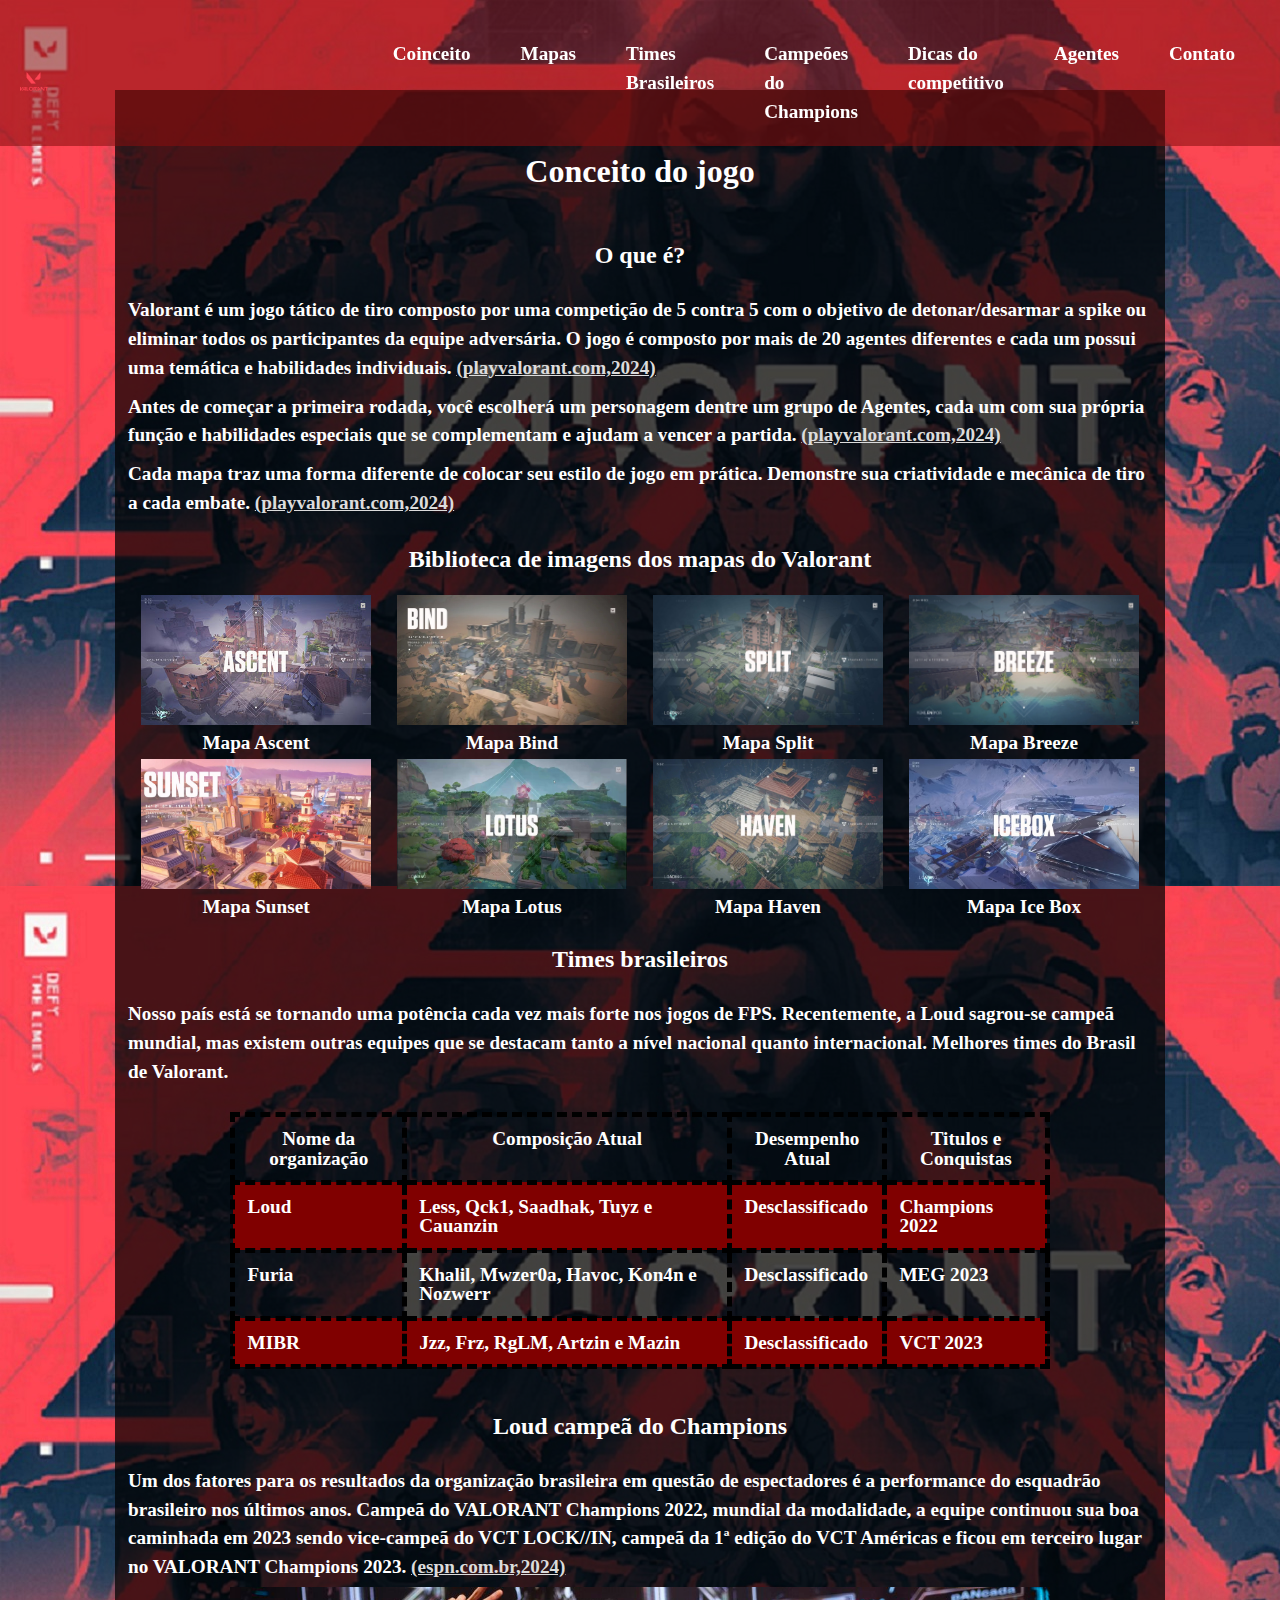
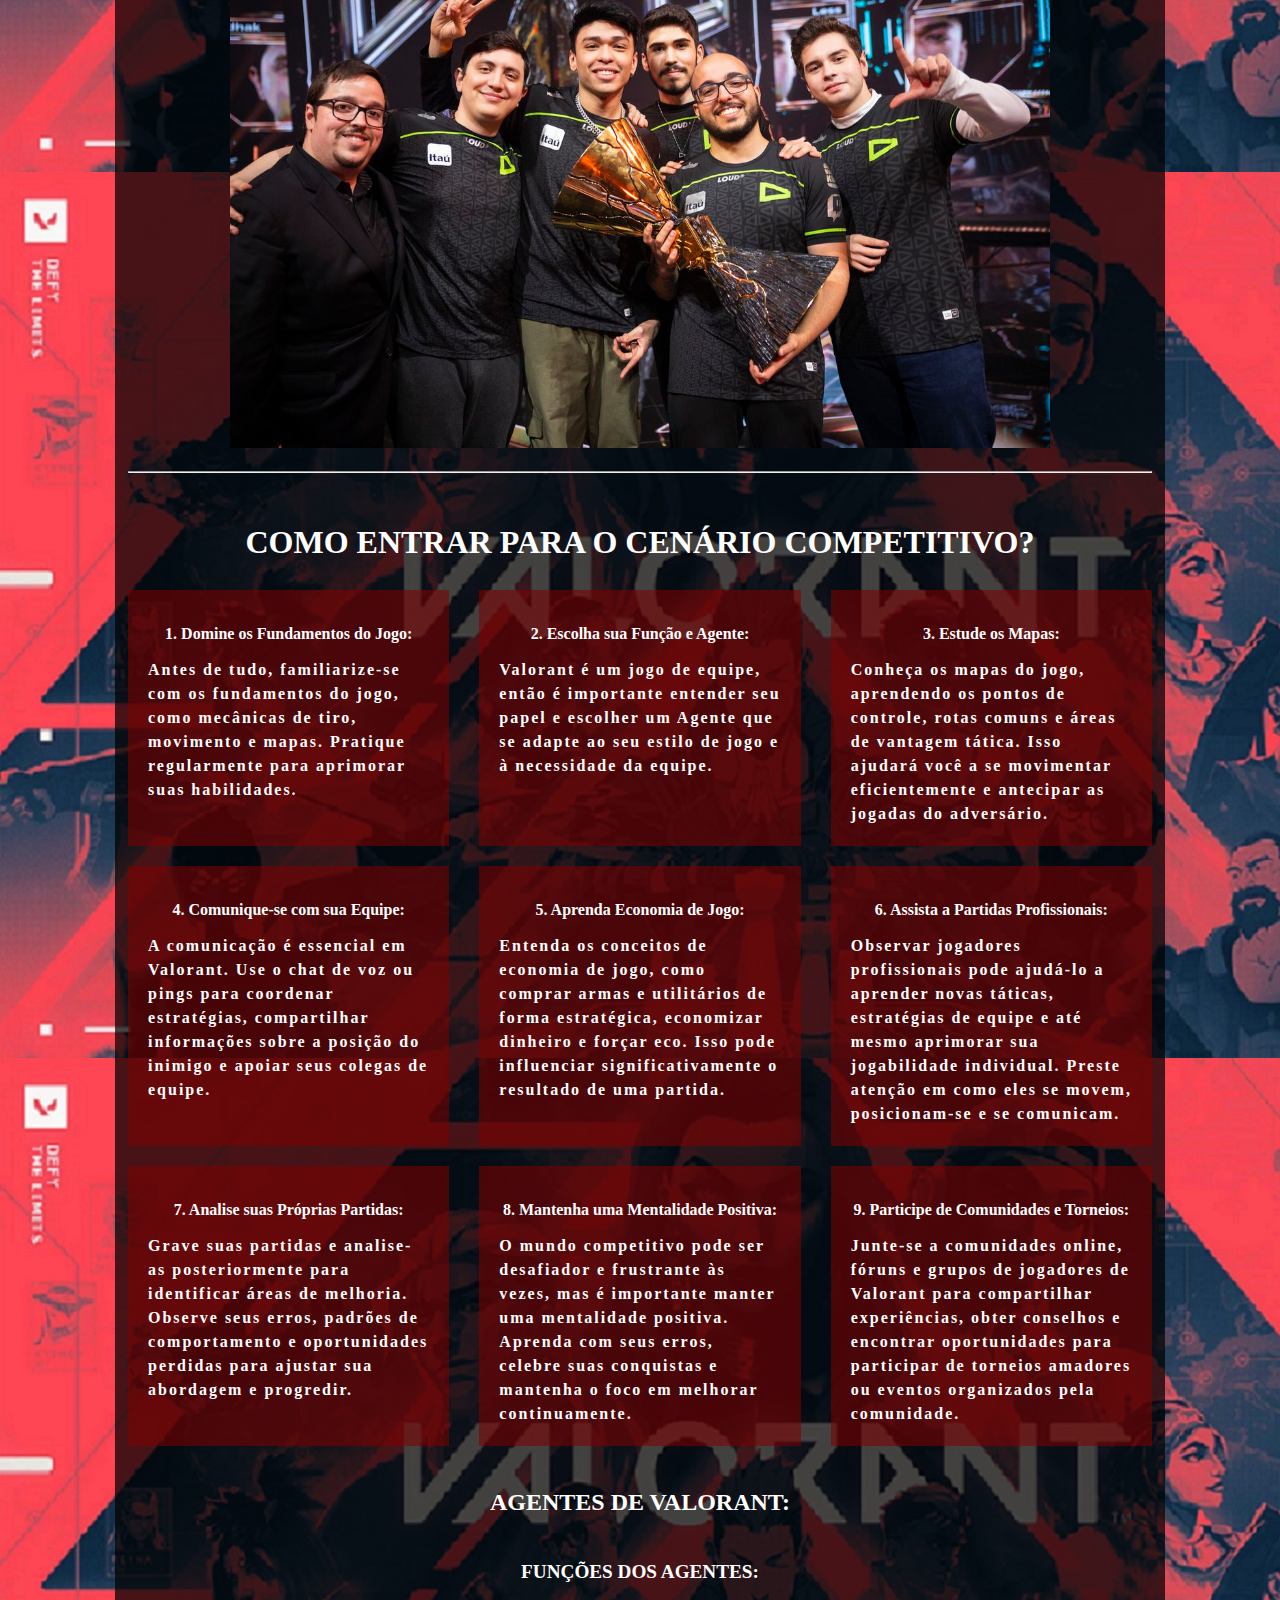
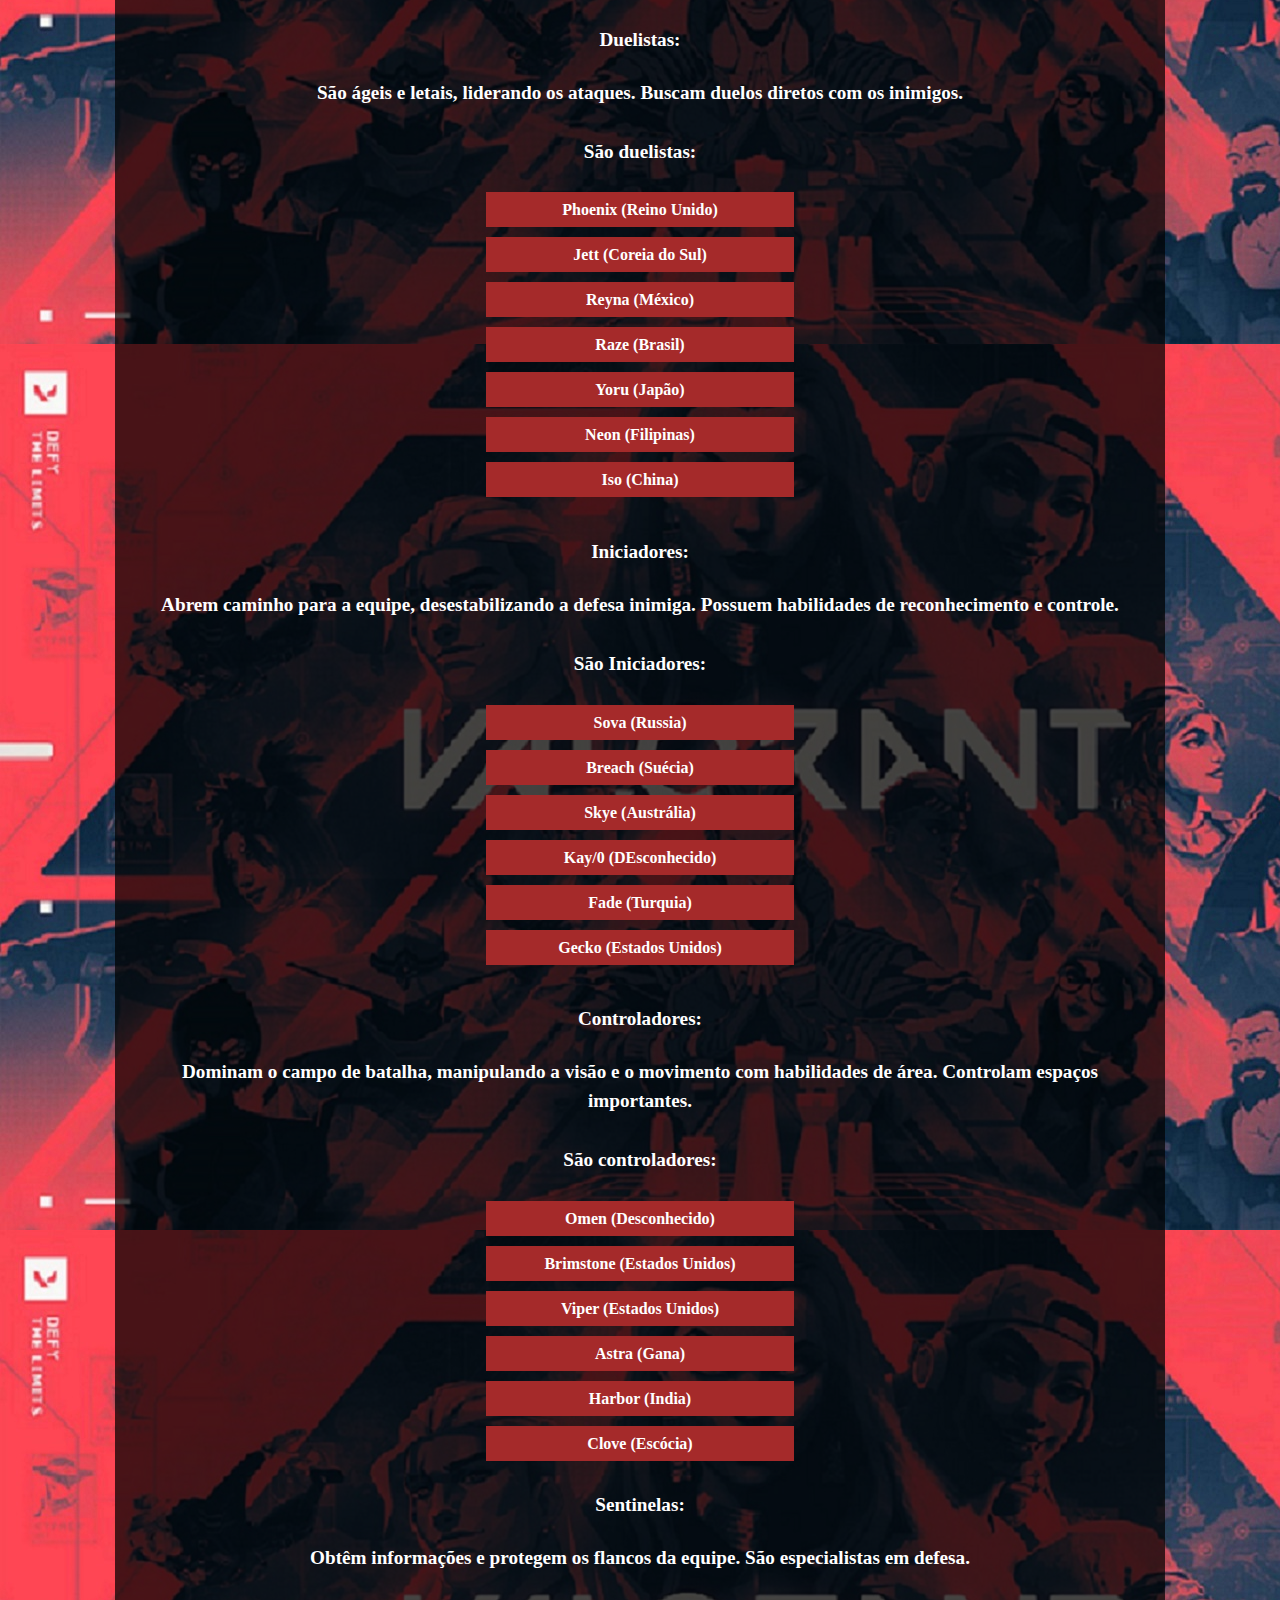
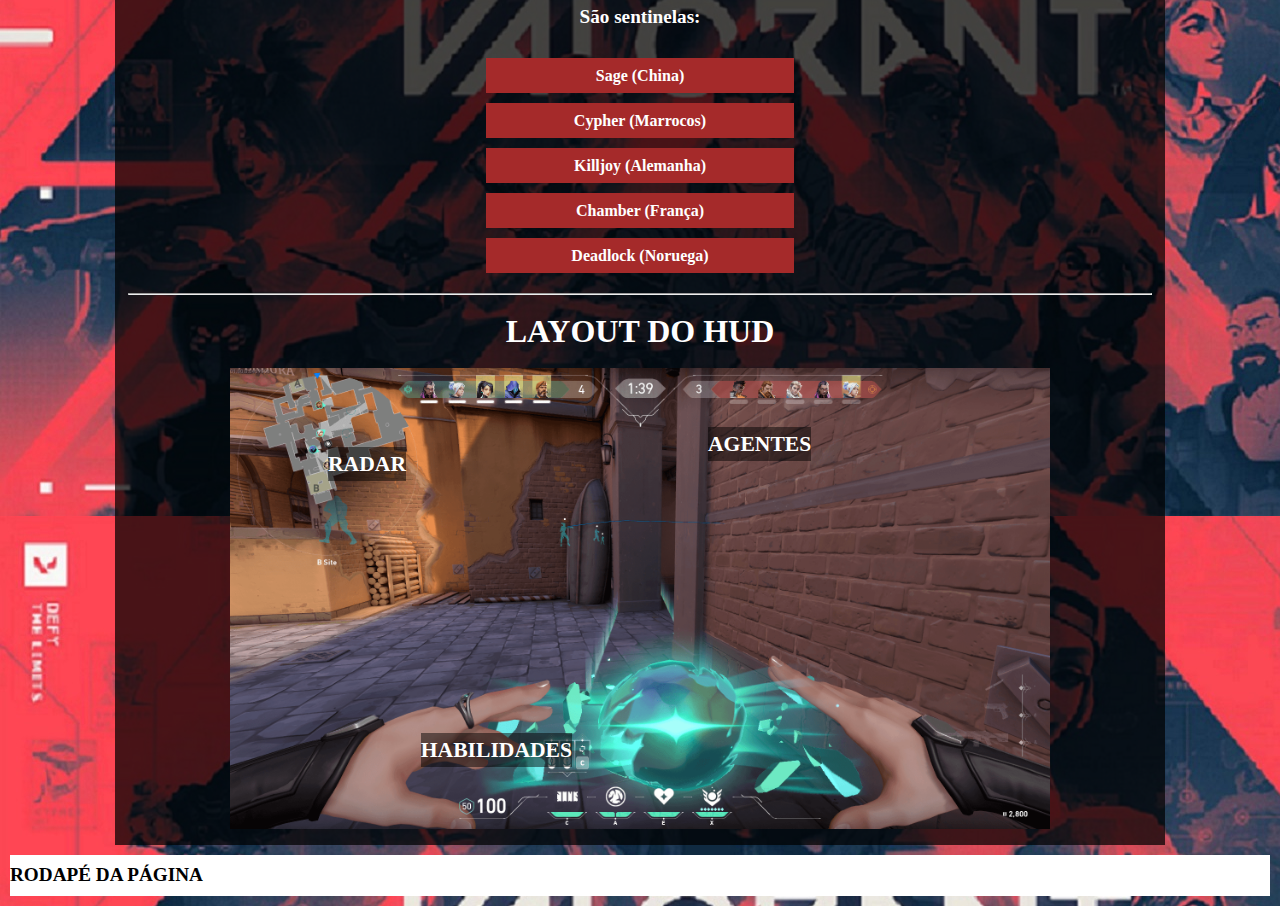
<file: index.html>
<!DOCTYPE html>
<html lang="pt-br">
<head>
    <meta charset="UTF-8">
    <meta name="viewport" content="width=device-width, initial-scale=1.0">
    <title>VALORANT.site</title>
    <link rel="stylesheet" href="css/reset.css">
    <link rel="stylesheet" href="css/estilo.css">
    <link rel="shortcut icon" href="img/favicon.png" type="image/x-icon">
</head>
<body>
   <header class="cabecalho">
      <div class="logo">
         <img class="imglogo" src="img/logovalorant.png" alt="Logo do Valorant">
      </div>
      <div>
         <nav id="menu">
            <input type="checkbox" id="menu-toggle">
            <label for="menu-toggle" id="menu-icon">&#9776;</label>
            <ul>
               <li><a href="#conceito" onclick="document.getElementById('menu-toggle').click()">Coinceito</a></li> 
               <li><a href="#imagens" onclick="document.getElementById('menu-toggle').click()">Mapas</a></li>
               <li><a href="#times" onclick="document.getElementById('menu-toggle').click()">Times Brasileiros</a></li>
               <li><a href="#loud" onclick="document.getElementById('menu-toggle').click()">Campeões do Champions</a></li>
               <li><a href="#cena" onclick="document.getElementById('menu-toggle').click()">Dicas do competitivo</a></li>
               <li><a href="#per" onclick="document.getElementById('menu-toggle').click()">Agentes</a></li>  
               <li><a href="contato.html" onclick="document.getElementById('menu-toggle').click()">Contato</a></li>  
            </ul>  
         </nav>
      </div>
   </header>
   <main>
      <section id="conceito">
         <h1 class="titulos" > Conceito do jogo</h1>
         <h2 class="titulos"> O que é? </h2>
         <div>
            <p> Valorant é um jogo tático de tiro composto por uma competição de 5 contra 5 com o objetivo de detonar/desarmar a spike ou eliminar todos os participantes da equipe adversária. O jogo é composto por mais de 20 agentes diferentes e cada um possui uma temática e habilidades individuais.
            <a class="link" href="https://playvalorant.com/pt-br/news/announcements/beginners-guide/" target="_blank">(playvalorant.com,2024)</a> 
            </p>
            
            <p> Antes de começar a primeira rodada, você escolherá um personagem dentre um grupo de Agentes, cada um com sua própria função e habilidades especiais que se complementam e ajudam a vencer a partida.
            <a class="link" href="https://playvalorant.com/pt-br/news/announcements/beginners-guide/" target="_blank">(playvalorant.com,2024)</a>  
            </p>

            <p> Cada mapa traz uma forma diferente de colocar seu estilo de jogo em prática. Demonstre sua criatividade e mecânica de tiro a cada embate. 
            <a class="link" href="https://playvalorant.com/pt-br/news/announcements/beginners-guide/" target="_blank">(playvalorant.com,2024)</a>  
            </p>
         </div>
      </section>
      <section>
         <h2 class="titulos" class="aio" id="imagens">Biblioteca de imagens dos mapas do Valorant</h2>
         <div class="linha">
            <div class="col-3">
               <div>
                  <img class="imggaleria" src="img/ascent.jpg" alt="Capa do mapa Ascent do Valorant">
               </div>  
            <p>Mapa Ascent</p> 
            </div>
            <div class="col-3">
               <div>
                  <img class="imggaleria" src="img/bind.jpg" alt="Capa do mapa Bind do Valorant">
               </div>  
            <p> Mapa Bind </p>
            </div>
            <div class="col-3">
               <div>
                  <img class="imggaleria" src="img/split.jpg" alt="Capa do mapa Split do Valorant">
               </div>
            <p>Mapa Split</p>
            </div>
            <div class="col-3">
              <div> 
                  <img class="imggaleria" src="img/breeze.jpg" alt="Capa do mapa Breeze do Valorant">
               </div>
            <p>Mapa Breeze</p>
            </div>                  
            <div class="col-3">
               <div>
                  <img class="imggaleria" src="img/sunset.png" alt="Capa do mapa Ice Box do Valorant">
               </div>
            <p>Mapa Sunset</p>
            </div>            
            <div class="col-3">
               <div>
                  <img class="imggaleria" src="img/lotus.jpg" alt="Capa do mapa Lotus do Valorant">
               </div>
            <p>Mapa Lotus</p>
            </div>
            <div class="col-3">
               <div>
                  <img class="imggaleria" src="img/haven.jpg" alt="Capa do mapa Haven do Valorant">
               </div>
            <p>Mapa Haven</p>
            </div>
            <div class="col-3">
               <div>
                  <img class="imggaleria" src="img/icebox.jpg" alt="Capa do mapa Ice Box do Valorant">
               </div>
            <p>Mapa Ice Box</p>
            </div>
         </div>
      </section>
      <section id="times">
       <h2 class="titulos">Times brasileiros</h2>
         <p>Nosso país está se tornando uma potência cada vez mais forte nos jogos de FPS. Recentemente, a Loud sagrou-se campeã mundial, mas existem outras equipes que se destacam tanto a nível nacional quanto internacional. Melhores times do Brasil de Valorant.
         </p>
         
         <table class="tabela">

            <tr>
               <th>Nome da organização</th>
               <th>Composição Atual</th>
               <th>Desempenho Atual</th>
               <th>Titulos e Conquistas</th>
            </tr>

            <tr>
               <td>Loud</td>
               <td>Less, Qck1, Saadhak, Tuyz e Cauanzin</td>
               <td>Desclassificado</td>
               <td>Champions 2022</td>
            </tr> 

            <tr>
               <td>Furia</td>
               <td>Khalil, Mwzer0a, Havoc, Kon4n e Nozwerr</td>
               <td>Desclassificado</td>
               <td>MEG 2023</td>
            </tr>

            <tr>
               <td>MIBR</td>
               <td>Jzz, Frz, RgLM, Artzin e Mazin</td>
               <td>Desclassificado</td>
               <td>VCT 2023</td>
            </tr>
         </table>       
      </section>
      <section id="loud">
         <div>
            <h2 class="titulos">Loud campeã do Champions</h2>
               <p>Um dos fatores para os resultados da organização brasileira em questão de espectadores é a performance do esquadrão brasileiro nos últimos anos. Campeã do VALORANT Champions 2022, mundial da modalidade, a equipe continuou sua boa caminhada em 2023 sendo vice-campeã do VCT LOCK//IN, campeã da 1ª edição do VCT Américas e ficou em terceiro lugar no VALORANT Champions 2023. 
               <a class="link" href="https://www.espn.com.br/esports/artigo/_/id/13208589/valorant-loud-foi-equipe-mais-assistida-competitivo-2023" target="_blank">(espn.com.br,2024)</a> 
               </p>
            <figure>
               <img class="img1" src="img/champions2022.jpeg" alt="Time da loud no Champions 2022">
            </figure>
            <hr> 
         </div>
      </section>
      <section id="cena">
         <h1 class="titulos"> COMO ENTRAR PARA O CENÁRIO COMPETITIVO? </h1>
         <div class="cards">
            <div class="card">
               <h5 class="titulos"> 1. Domine os Fundamentos do Jogo: </h5> 
                  <lu> Antes de tudo, familiarize-se com os fundamentos do jogo, como mecânicas de tiro, movimento e mapas. Pratique regularmente para aprimorar suas habilidades.              
                  </lu>
            </div>
            <div class="card">  
                  <h5 class="titulos"> 2. Escolha sua Função e Agente: </h5>   
                  <lu> 
                  Valorant é um jogo de equipe, então é importante entender seu papel e escolher um Agente que se adapte ao seu estilo de jogo e à necessidade da equipe.
                  </lu>
            </div>
            <div class="card">
                  <h5 class="titulos"> 3. Estude os Mapas: </h5>
                  <lu>
                  Conheça os mapas do jogo, aprendendo os pontos de controle, rotas comuns e áreas de vantagem tática. Isso ajudará você a se movimentar eficientemente e antecipar as jogadas do adversário.
                  </lu>
            </div>
            <div class="card">
                  <h5 class="titulos"> 4. Comunique-se com sua Equipe: <h5>      
                     <lu>
                     A comunicação é essencial em Valorant. Use o chat de voz ou pings para coordenar estratégias, compartilhar informações sobre a posição do inimigo e apoiar seus colegas de equipe.
                     </lu>
            </div>
            <div class="card">
               <h5 class="titulos"> 5. Aprenda Economia de Jogo: </h5>   
                  <lu>
                  Entenda os conceitos de economia de jogo, como comprar armas e utilitários de forma estratégica, economizar dinheiro e forçar eco. Isso pode influenciar significativamente o resultado de uma partida.
                  </lu>
            </div>
            <div class="card">
               <h5 class="titulos"> 6. Assista a Partidas Profissionais: </h5>  
                  <lu>
                  Observar jogadores profissionais pode ajudá-lo a aprender novas táticas, estratégias de equipe e até mesmo aprimorar sua jogabilidade individual. Preste atenção em como eles se movem, posicionam-se e se comunicam.
                  </lu>
            </div>
            <div class="card">
               <h5 class="titulos"> 7. Analise suas Próprias Partidas: </h5>   
                  <lu> 
                     Grave suas partidas e analise-as posteriormente para identificar áreas de melhoria. Observe seus erros, padrões de comportamento e oportunidades perdidas para ajustar sua abordagem e progredir.
                  </lu>
            </div>
            <div class="card">
               <h5 class="titulos" > 8. Mantenha uma Mentalidade Positiva: </h5>   
                  <lu> 
                  O mundo competitivo pode ser desafiador e frustrante às vezes, mas é importante manter uma mentalidade positiva. Aprenda com seus erros, celebre suas conquistas e mantenha o foco em melhorar continuamente.
                  </lu>
            </div>
            <div class="card">
               <h5 class="titulos"> 9. Participe de Comunidades e Torneios: </h5>   
                  <lu>
                  Junte-se a comunidades online, fóruns e grupos de jogadores de Valorant para compartilhar experiências, obter conselhos e encontrar oportunidades para participar de torneios amadores ou eventos organizados pela comunidade.
                  </lu>
            </div>
         </div>
      </section>
      <section id="per">
         <div>
            <h2 class="titulos"> AGENTES DE VALORANT:</h2>
            <p class="titulos">FUNÇÕES DOS AGENTES:</p>
         </div>
         <div>
            <div class="agnt">
            <p class="titulos"> Duelistas: </p>
            <p>São ágeis e letais, liderando os ataques. Buscam duelos diretos com os inimigos.</p>
            <p class="classe">São duelistas:</p>
            </div>   
            <div class="tabela">
               <div class="agentes">
                  <ul>Phoenix (Reino Unido)</ul>
               </div>
               <div class="agentes">
                  <ul>Jett (Coreia do Sul)</ul>
               </div>   
               <div class="agentes">
                  <ul>Reyna (México)</ul>
               </div>   
               <div class="agentes">
                  <ul>Raze (Brasil)</ul>
               </div>   
               <div class="agentes">
                  <ul>Yoru (Japão)</ul>
               </div>
               <div class="agentes">
                  <ul>Neon (Filipinas)</ul>
               </div>   
               <div class="agentes">
                  <ul>Iso (China)</ul> 
               </div>    
            </div>
            <div class="agnt">
            <p class="titulos"> Iniciadores:</p>
            <p>Abrem caminho para a equipe, desestabilizando a defesa inimiga. Possuem habilidades de reconhecimento e controle.</p>
            <p class="classe">São Iniciadores: </p>
            </div>   
            <div class="tabela">
               <div class="agentes">
                  <ul>Sova (Russia)</ul>
               </div>
               <div class="agentes">
                  <ul>Breach (Suécia)</ul>
               </div>   
               <div class="agentes">
                  <ul>Skye (Austrália)</ul>
               </div>   
               <div class="agentes">
                  <ul>Kay/0 (DEsconhecido)</ul>
               </div>   
               <div class="agentes">
                  <ul>Fade (Turquia)</ul>
               </div>
               <div class="agentes">
                  <ul>Gecko (Estados Unidos)</ul>
               </div>
            </div>
            <div>
               <div class="agnt">
                  <p class="titulos">Controladores:</p>
                  <p>Dominam o campo de batalha, manipulando a visão e o movimento com habilidades de área. Controlam espaços importantes.</p>
                  <p class="classe">São controladores:</p>
               </div>
               <div class="agentes">
                  <ul>Omen (Desconhecido)</ul>
               </div>
               <div class="agentes">
                  <ul>Brimstone (Estados Unidos)</ul>
               </div>
               <div class="agentes">
                  <ul>Viper (Estados Unidos)</ul>
               </div>
               <div class="agentes">
                  <ul>Astra (Gana)</ul>
               </div>
               <div class="agentes">
                  <ul>Harbor (India)</ul>
               </div>
               <div class="agentes">
                  <ul>Clove (Escócia)</ul>
               </div>
            </div>
            <div>
               <div class="agnt">
                  <p class="titulos">Sentinelas:</p>
                  <p>Obtêm informações e protegem os flancos da equipe. São especialistas em defesa.</p>
                  <p class="classe">São sentinelas:</p>
               </div>
               <div class="tabela">
                  <div class="agentes">
                     <ul>Sage (China)</ul>
                  </div>
                  <div class="agentes">
                     <ul>Cypher (Marrocos)</ul>
                  </div>   
                  <div class="agentes">
                     <ul>Killjoy (Alemanha)</ul>
                  </div>   
                  <div class="agentes">
                     <ul>Chamber (França)</ul>
                  </div>   
                  <div class="agentes">
                     <ul>Deadlock (Noruega)</ul>
                  </div>    
            </div>
         </div>
         <hr>
      </section>
      <section>
         <div>
            <h1>LAYOUT DO HUD</h1>
            <div class="container"><img src="img/valorant-use-ability.png" alt="#" class="montagem">
            <div class="topleft"> <p class="monp"> RADAR</p></div>
            <div class="top"><p class="monp">AGENTES</p></div>
            <div class="midbottom"> <p class="monp">HABILIDADES</p></div>
         </div>
      </section>
   </main>
   <footer>
        <p>RODAPÉ DA PÁGINA</p>
   </footer>
</body>

</html>
</file>
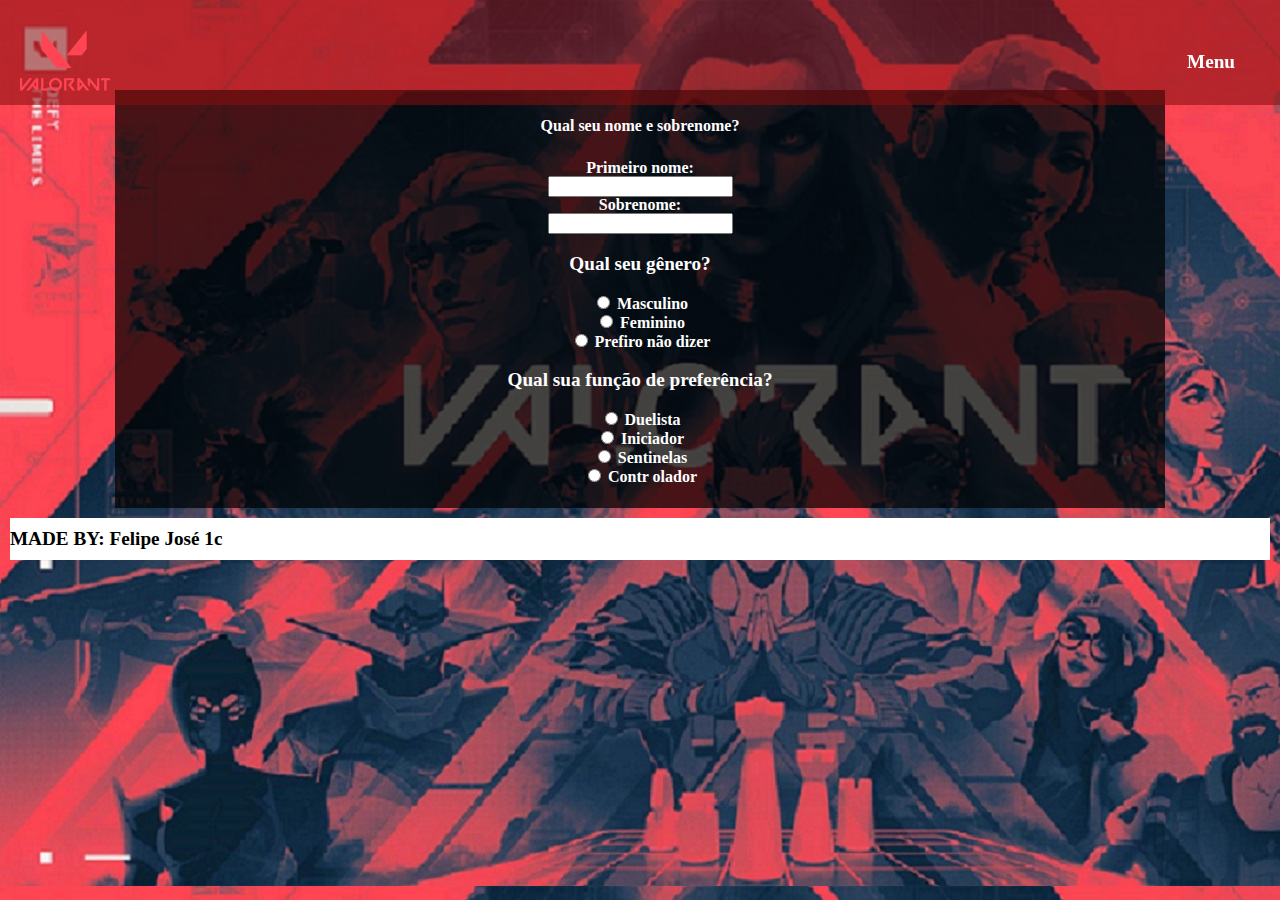
<file: contato.html>
<!DOCTYPE html>
<html lang="pt-br">
<head>
    <meta charset="UTF-8">
    <meta name="viewport" content="width=device-width, initial-scale=1.0">
    <title>VALORANT.site</title>
    <link rel="stylesheet" href="css/reset.css">
    <link rel="stylesheet" href="css/estilo.css">
    <link rel="shortcut icon" href="img/favicon.png" type="image/x-icon">
</head>
<body>
   <header class="cabecalho">
      <div class="logo">
         <img class="imglogo" src="img/logovalorant.png" alt="Logo do Valorant">
      </div>
      <div>
         <nav id="menu">
            <input type="checkbox" id="menu-toggle">
            <label for="menu-toggle" id="menu-icon">&#9776;</label>
            <ul>
               <li><a href="index.html" onclick="document.getElementById('menu-toggle').click()">Menu</a></li> 
            </ul>  
         </nav>
      </div>
   </header>
   <main>
      <section>
         <div class="titulos">
            Qual seu nome e sobrenome?
         </div>
         <div class="form">
            <form>
               <label for="fname">Primeiro nome:</label><br>
               <input type="text" id="fname" name="fname"><br>
               <label for="lname">Sobrenome:</label><br>
               <input type="text" id="lname" name="lname">
             </form>
         </div>
         <div class="titulos">
            <p>Qual seu gênero?</p>
         </div>
         <div class="form">
            <form>
               <input type="radio" id="masc" name="sexo" value="Masculino">
               <label for="masc">Masculino</label><br>
               <input type="radio" id="fem" name="sexo" value="Feminino">
               <label for="fem">Feminino</label><br>
               <input type="radio" id="nao" name="sexo" value="Nao">
               <label for="nao">Prefiro não dizer</label>
            </form>
         </div>
         <div class="titulos">
            <p>Qual sua função de preferência?</p>
         </div>
         <div>
            <form class="form">
               <input type="radio" id="Duelista" name="Função" value="Duelista">
               <label for="Duelista">Duelista</label><br>
               <input type="radio" id="Iniciador" name="Função" value="Iniciador">
               <label for="Iniciador">Iniciador</label><br>
               <input type="radio" id="sentinelas" name="Função" value="sentinelas">
               <label for="sentinelas">Sentinelas</label><br>
               <input type="radio" id="Controlador" name="Função" value="Controlador">
               <label for="Controlador">Contr olador</label>
            </form>
         </div>
      </section>
   </main>
   <footer>
      <p>MADE BY: Felipe José 1c</p>
   </footer>
</body>
</html>
</file>
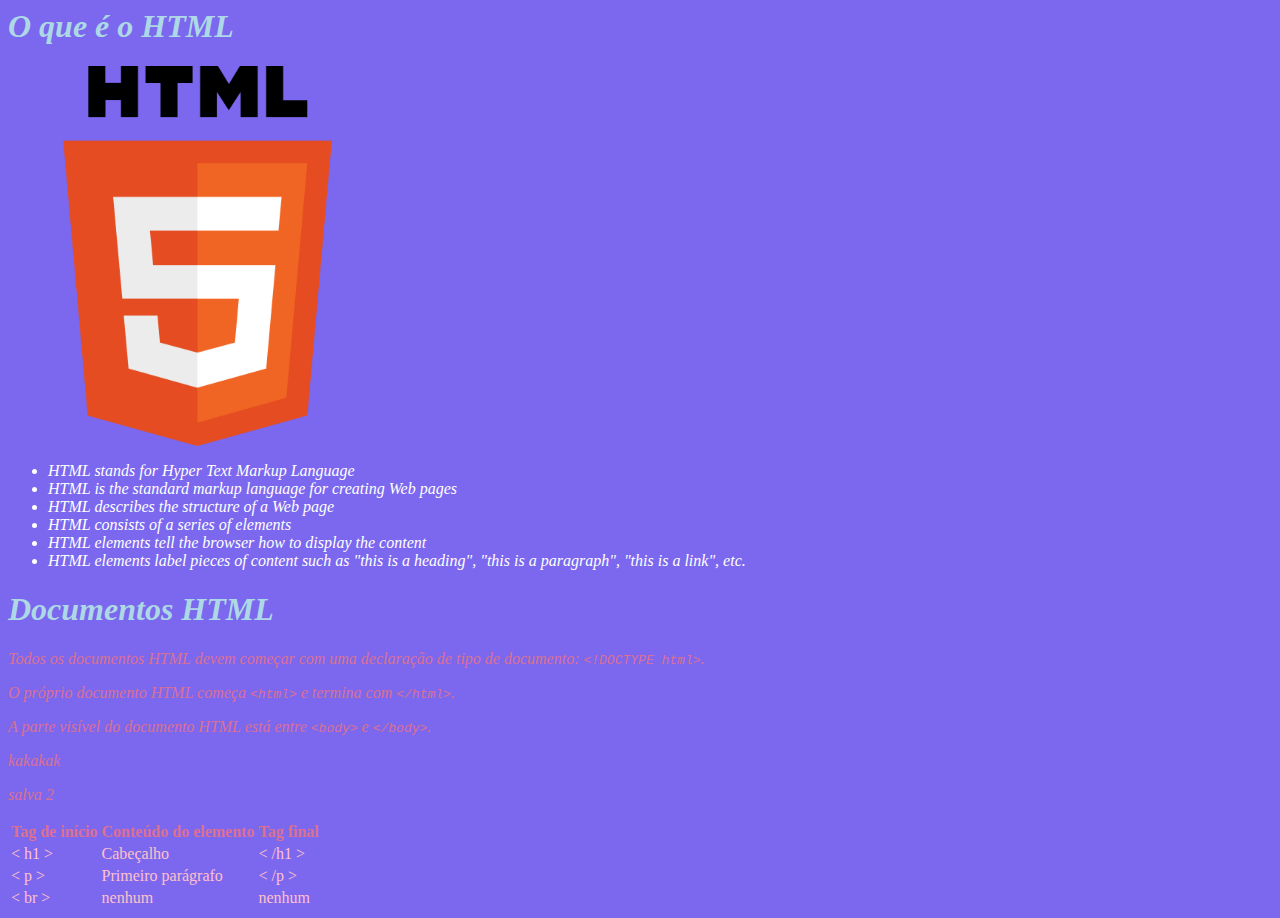
<file: cssinterno_externo.html>
<html lang="PT-BR">
    <head>
<meta http-equiv="Content-Type" content="text/html;charset=UTF-8">
<meta name="viewport" content="width=device-width, initial-scale=1.0">
        <title>MEU SITEZIN</title>
    </head>
    <body>
      <style>
        body {
        background-color: #7B68EE;
        font-style: italic;
        font-family: Cambria, Cochin, Georgia, Times, 'Times New Roman', serif;
        }
        h1{color:lightblue
        }
        li{color:white

        }
        th{ color:palevioletred

        }
        p{
          color: palevioletred

        }
        td{color:pink
        }
        img{
          width: 30%;
        }
      </style>
        <h1>O que é o HTML</h1>
        <img src="img/Logotipo html.png" alt="Logotipo do Html5 laranja">
        <ul>
            <li> HTML stands for Hyper Text Markup Language</li>
            <li>HTML is the standard markup language for creating Web pages</li>
            <li>HTML describes the structure of a Web page</li>
            <li>HTML consists of a series of elements</li>
            <li>HTML elements tell the browser how to display the content</li>
            <li>HTML elements label pieces of content such as "this is a heading", "this is a paragraph", "this is a link", etc.</li>
        </ul>         
        <h1> Documentos HTML </h1>
        <p>Todos os documentos HTML devem começar com uma declaração de tipo de documento: <code>&lt;!DOCTYPE html&gt;</code>. </p> 
        <p>O próprio documento HTML começa <code>&lt;html&gt;</code> e termina com <code>&lt;/html&gt;</code>.</p>
        <p>A parte visível do documento HTML está entre <code>&lt;body&gt;</code> e <code>&lt;/body&gt;</code>.</p> 
       <p>kakakak</p>

        <table>
            <tr>
              <th>Tag de início</th>
              <th>Conteúdo do elemento</th>
              <th>Tag final</th>
            </tr>
            <tr>
              <td>&lt; h1 &gt;</td>
              <td> Cabeçalho </td>
              <td>&lt; /h1 &gt;</td>
            </tr>
            <tr>
                <td>&lt; p &gt;</td>
                <td> Primeiro parágrafo </td>
                <td>&lt; /p &gt;</td>
              </tr>
              <tr>
                <td>&lt; br &gt;</td>
                <td> nenhum </td>
                <td> nenhum </td>
              </tr>
    </body>
    <p> salva 2</p>
</html>
</file>
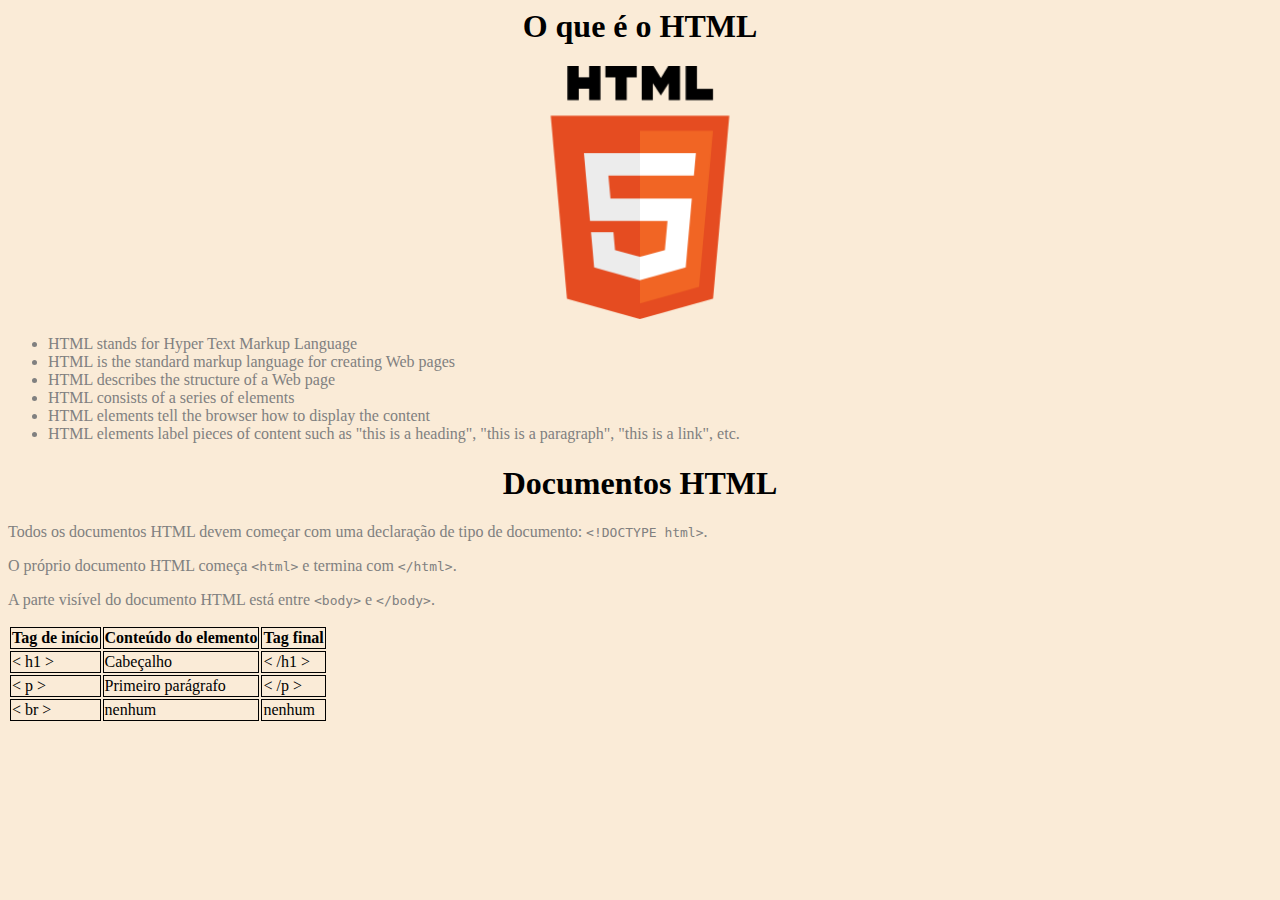
<file: reserva.html>
<html lang="PT-BR">
    <head>
<meta http-equiv="Content-Type" content="text/html;charset=UTF-8">
<meta name="viewport" content="width=device-width, initial-scale=1.0">
        <title>MEU SITEZIN</title>
        <link rel="stylesheet" href="css/style.css"> 
    </head>
    <body>
        <h1>O que é o HTML</h1>
        <img src="img/Logotipo html.png" alt="Logotipo do Html5 laranja">
        <ul>
            <li> HTML stands for Hyper Text Markup Language</li>
            <li>HTML is the standard markup language for creating Web pages</li>
            <li>HTML describes the structure of a Web page</li>
            <li>HTML consists of a series of elements</li>
            <li>HTML elements tell the browser how to display the content</li>
            <li>HTML elements label pieces of content such as "this is a heading", "this is a paragraph", "this is a link", etc.</li>
        </ul>         
        <h1> Documentos HTML </h1>
        <p>Todos os documentos HTML devem começar com uma declaração de tipo de documento: <code>&lt;!DOCTYPE html&gt;</code>. </p> 
        <p>O próprio documento HTML começa <code>&lt;html&gt;</code> e termina com <code>&lt;/html&gt;</code>.</p>
        <p>A parte visível do documento HTML está entre <code>&lt;body&gt;</code> e <code>&lt;/body&gt;</code>.</p> 
       
        <table>
            <tr>
              <th>Tag de início</th>
              <th>Conteúdo do elemento</th>
              <th>Tag final</th>
            </tr>
            <tr>
              <td>&lt; h1 &gt;</td>
              <td> Cabeçalho </td>
              <td>&lt; /h1 &gt;</td>
            </tr>
            <tr>
                <td>&lt; p &gt;</td>
                <td> Primeiro parágrafo </td>
                <td>&lt; /p &gt;</td>
              </tr>
              <tr>
                <td>&lt; br &gt;</td>
                <td> nenhum </td>
                <td> nenhum </td>
              </tr>
    </body>
</html>
</file>
<file: css/estilo.css>
html{
    scroll-behavior: smooth;
    scroll-padding-top: 130px;      
}
body{
    background-image:url("../img/imgfundo.jpg");
    background-image: 50%;
    font-family: "Salsa", cursive;
    font-weight: bold; 
}

header{
    background-color: rgba(133, 14, 14, 0.767);    
    padding: 3%;
    display: flex;
    justify-content: space-between;
    align-items: center;    
}

.cabecalho{
    display: flex;
    align-items: center;
    justify-content: space-between;   
    background-color: rgba(133, 14, 14, 0.568);    
    padding: 10px 20px;
    position: fixed;
    top: 0;
    width: 100%;
    z-index: 1000;
    box-sizing: border-box;
    padding-top: 30px;
}

nav ul {
    margin: 0;
    padding: 0;
    display: flex;
}

nav ul li {
    margin: 0 10px;
}

nav ul li a {
    color: white;
    text-decoration: none;
    padding: 10px 15px;
    display: block;
}

#menu-toggle {
    display: none;
}

nav ul li a:hover {
    background-color: #555;
    border-radius: 5px;
}

li{
    color: white;
}

main{
    background-color: rgba(133, 14, 14, 0.288);
    background-color: rgba(0, 0, 0, 0.719);
    width: 80%;
    margin-top: 7%;
    margin-left: auto;
    margin-right: auto; 
    padding: 1%;
    color: white;  
}

.imglogo{
    width: 8%;
}

footer{
    background-color: white;       
    margin: 10px;
}

.titulos{
    font-family: "Salsa", cursive;
    line-height: 3;
    text-align: center;
    font-weight: bold;
}

p,li,table{
    font-family: "Handlee", cursive;
}

p{
    line-height: 1.5;
    font-size: 1.2em;
    padding-top: 0.5%;
    padding-bottom: 0.5%;
}

ul li{
    line-height: 1.5;
    font-size: 1.2em;
}

.agentes{
    margin-bottom: 10px;
    text-align: center;
    background-color: brown;
    margin-left: 35%;
    margin-right: 35%;
    font-size: 1em;
    line-height: 35px;
}

.agnt{
    text-align: center;
    font-size: 1em;
}
h1{
    font-size: 2em;
    text-align: center;
    margin-top: 2%;
}

h2{
    font-size: 1.5em;
}

table{
    border-collapse: collapse;
    width: 80%;
    font-size: 1.2em;
    margin-left: auto;
    margin-right: auto;
    margin-bottom: 2%;
}

td,th{
    border: 5px dashed black;
    padding: 1.5%;
}

tr:nth-child(even) {
    background-color: maroon;
}

.imggaleria{
    width: 90%;
    margin-left: 1%;
    margin-right: 1%;
} 

.linha{
    display: flex;
    flex-flow: row wrap;
    margin-left: auto;
    margin-right: auto;
}

.col-3{
    width: 25%;
    text-align: center;
}

.img1{
    width: 80%;
    margin-left: 10%;
    margin-right: auto;
}

.link{
    color: gainsboro;
}

a.link:hover{
    color: antiquewhite;
}

hr{
    margin-top: 2%;
}

.titu{
    font-family: "Salsa", cursive;
    text-align: center;
}

.cards{
    display: flex;
    flex-wrap: wrap;
    justify-content: space-between;
}

.card {
    width: calc(33.33% - 20px); /* 3 cards por linha, os 20px é o espaço de margem entre eles */
    margin-bottom: 20px;
    background-color: rgba(128, 0, 0, 0.555);
    padding: 20px;
    box-sizing: border-box;
}

.tabela{
    margin-top: 2%;
    margin-bottom: 2%; 
}

lu{
    letter-spacing: 2px;
    line-height: 1.5;
}

#menu-icon{
    display: none;
}

@media screen and (max-width: 800px) {
    .card {
        width: calc(50% - 20px);
    }

    #menu-icon {
        display: block;
        padding-right: 10px;
    }

    nav ul {
        display: none;
        flex-direction: column;
        width: 100%;
        background-color: rgba(128, 0, 0, 0.801);
        position: absolute;
        top: 60px;
        left: 0;
        z-index: 1;
        padding: 0;
    }

    #menu-toggle:checked + #menu-icon + ul {
        display: flex;
    }

    nav ul li {
        text-align: center;
        margin: 0;
    }

    nav ul li a {
        padding: 15px 0;
    }

    nav ul li label {
        display: block;
    }
}

@media screen and (max-width: 660px) {
    .card {
        width: calc(100% - 20px); 
    }
   
}

.container {
    position: relative;
}

.montagem {
    position: relative;
    width: 80%;
    margin-left: 10%;
    margin-right: auto;
    margin-top: 2%;
}

.topleft {
    position: absolute;
    top: 100px;
    left: 200px;
    font-size: 18px;
    color: white;
    background-color: rgba(0, 0, 0, 0.479);
}

.top{
    position: absolute;
    top: 80px;
    left: 580px;
    font-size: 18px;
    color: white;
    color: white;
    background-color: rgba(0, 0, 0, 0.479);
}

.midbottom{
    position: absolute;
    bottom: 65px;
    right: 580PX;
    font-size: 18px;
    color: white;
    background-color: rgba(0, 0, 0, 0.479);
}

.classe{
    margin: 2%;
}

.form{
    text-align: center;
    margin: 10px;
}
</file>
<file: css/style.css>
body{
    background-color:antiquewhite; 
    color: gray;
}  

img{
    width: 20%;
    display: block; margin-left:auto; margin-right: auto;
}

h1{
    text-align:center;
    color:black
}
table{
         th, td {
          border: 1px solid black;
        }</table>
}
tr{
    color: black;
}
salva3
</file>
